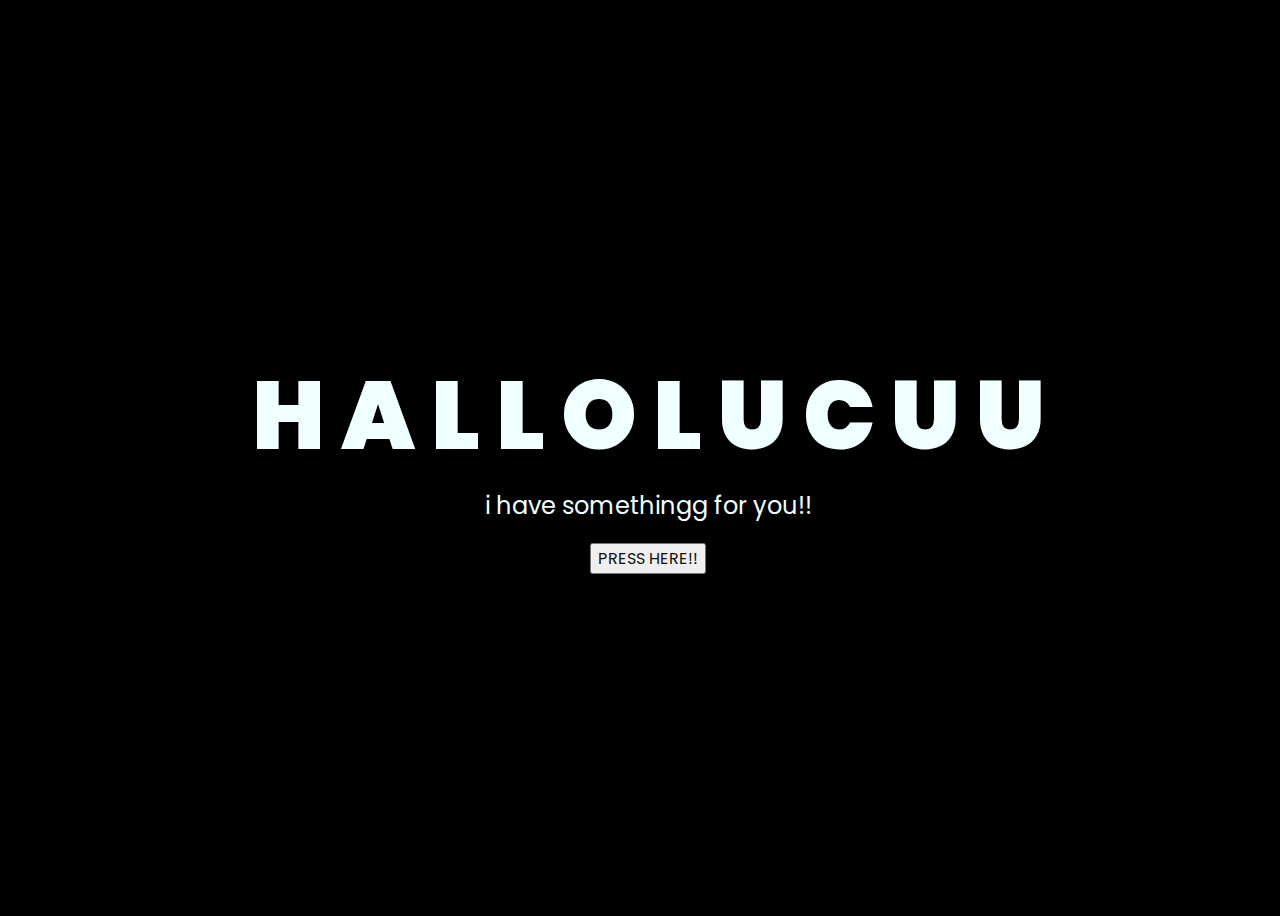
<file: index.html>
<!DOCTYPE html>
<html lang="en">
<head>
    <meta charset="UTF-8">
    <meta http-equiv="X-UA-Compatible" content="IE=edge">
    <meta name="viewport" content="width=device-width, initial-scale=1.0">
    <link rel="stylesheet" href="css/style.css">
    <link rel="icon" href="img/flowers.png" type="image/x-icon">
    <title>Flowers</title>
</head>
<body>
    <div class="greetings">
    <!-- silahkan menambah kata sesuai keinginan dengan <span>text...</span -->
        <span>H</span>
        <span>A</span>
        <span>L</span>
        <span>L</span>
        <span>O</span>
        <span>L</span>
        <span>U</span>
        <span>C</span>
        <span>U</span>
        <span>U</span>
    </div>
    <div class="description">
        <span>i have somethingg for you!!</span>
    </div>
    <div class="button">
        <button>
            <a href="flower.html">PRESS HERE!!</a>
        </button> 
    </div>
</body>
</html>
</file>
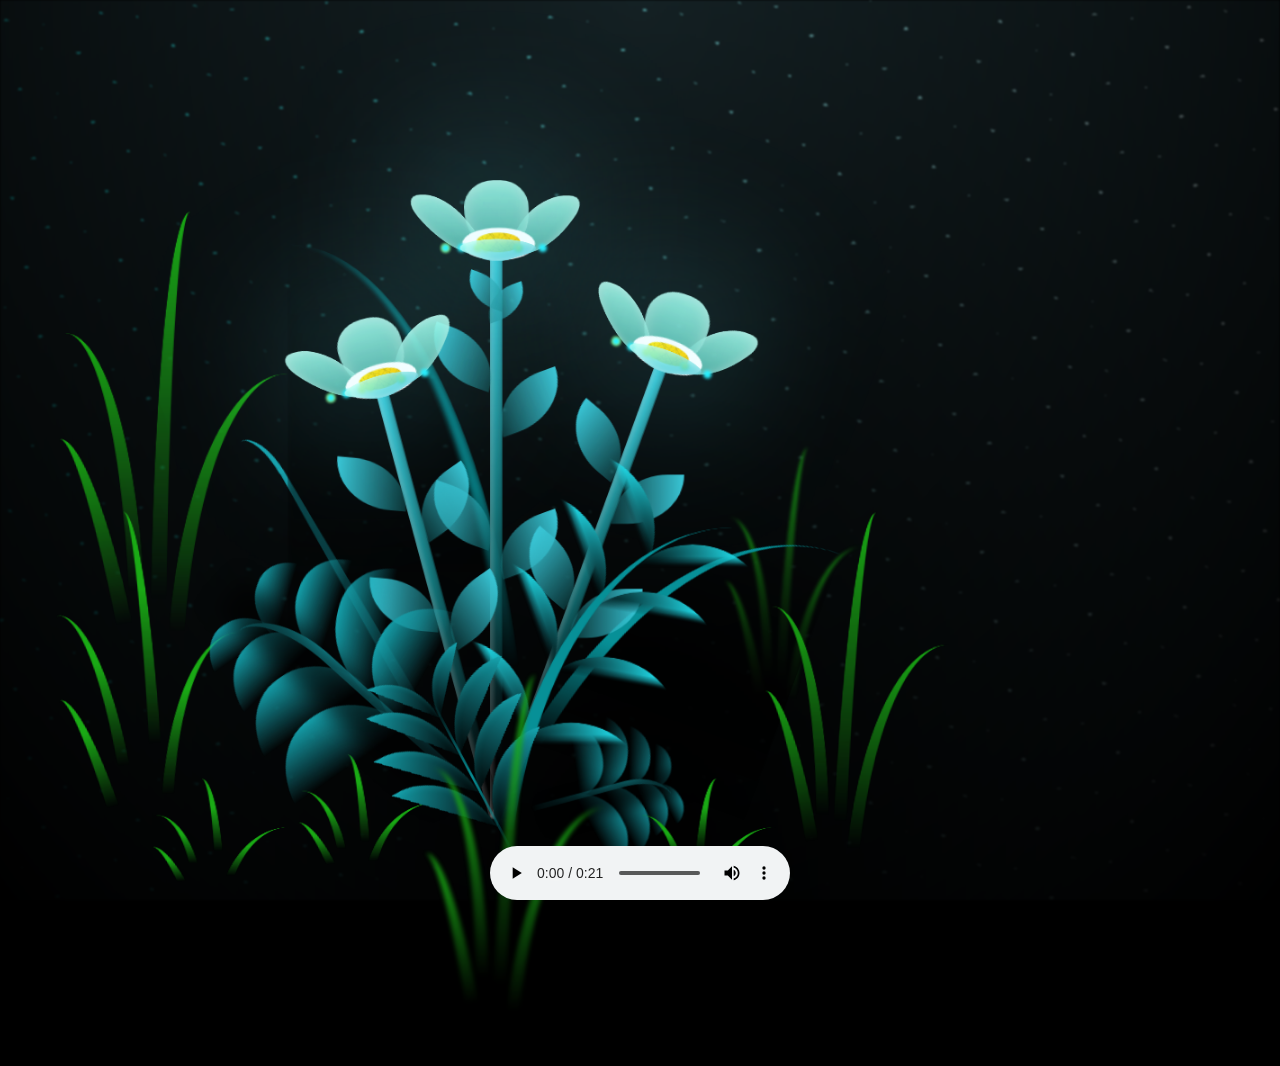
<file: flower.html>
<!DOCTYPE html>
<html lang="en">
<head>
    <meta charset="UTF-8">
    <meta http-equiv="X-UA-Compatible" content="IE=edge">
    <meta name="viewport" content="width=device-width, initial-scale=1.0">
    <link rel="stylesheet" href="css/main.css">
    <link rel="icon" href="img/flowers.png" type="image/x-icon">
    <title>flowers</title>
</head>
<body class="container">
  <!-- Pembuat code: https://codepen.io/mdusmanansari/pen/BamepLe -->
    <div class="night"></div>
    <div class="flowers">
      <div class="flower flower--1">
        <div class="flower__leafs flower__leafs--1">
          <div class="flower__leaf flower__leaf--1"></div>
          <div class="flower__leaf flower__leaf--2"></div>
          <div class="flower__leaf flower__leaf--3"></div>
          <div class="flower__leaf flower__leaf--4"></div>
          <div class="flower__white-circle"></div>
  
          <div class="flower__light flower__light--1"></div>
          <div class="flower__light flower__light--2"></div>
          <div class="flower__light flower__light--3"></div>
          <div class="flower__light flower__light--4"></div>
          <div class="flower__light flower__light--5"></div>
          <div class="flower__light flower__light--6"></div>
          <div class="flower__light flower__light--7"></div>
          <div class="flower__light flower__light--8"></div>
  
        </div>
        <div class="flower__line">
          <div class="flower__line__leaf flower__line__leaf--1"></div>
          <div class="flower__line__leaf flower__line__leaf--2"></div>
          <div class="flower__line__leaf flower__line__leaf--3"></div>
          <div class="flower__line__leaf flower__line__leaf--4"></div>
          <div class="flower__line__leaf flower__line__leaf--5"></div>
          <div class="flower__line__leaf flower__line__leaf--6"></div>
        </div>
      </div>
  
      <div class="flower flower--2">
        <div class="flower__leafs flower__leafs--2">
          <div class="flower__leaf flower__leaf--1"></div>
          <div class="flower__leaf flower__leaf--2"></div>
          <div class="flower__leaf flower__leaf--3"></div>
          <div class="flower__leaf flower__leaf--4"></div>
          <div class="flower__white-circle"></div>
  
          <div class="flower__light flower__light--1"></div>
          <div class="flower__light flower__light--2"></div>
          <div class="flower__light flower__light--3"></div>
          <div class="flower__light flower__light--4"></div>
          <div class="flower__light flower__light--5"></div>
          <div class="flower__light flower__light--6"></div>
          <div class="flower__light flower__light--7"></div>
          <div class="flower__light flower__light--8"></div>
  
        </div>
        <div class="flower__line">
          <div class="flower__line__leaf flower__line__leaf--1"></div>
          <div class="flower__line__leaf flower__line__leaf--2"></div>
          <div class="flower__line__leaf flower__line__leaf--3"></div>
          <div class="flower__line__leaf flower__line__leaf--4"></div>
        </div>
      </div>
  
      <div class="flower flower--3">
        <div class="flower__leafs flower__leafs--3">
          <div class="flower__leaf flower__leaf--1"></div>
          <div class="flower__leaf flower__leaf--2"></div>
          <div class="flower__leaf flower__leaf--3"></div>
          <div class="flower__leaf flower__leaf--4"></div>
          <div class="flower__white-circle"></div>
  
          <div class="flower__light flower__light--1"></div>
          <div class="flower__light flower__light--2"></div>
          <div class="flower__light flower__light--3"></div>
          <div class="flower__light flower__light--4"></div>
          <div class="flower__light flower__light--5"></div>
          <div class="flower__light flower__light--6"></div>
          <div class="flower__light flower__light--7"></div>
          <div class="flower__light flower__light--8"></div>
  
        </div>
        <div class="flower__line">
          <div class="flower__line__leaf flower__line__leaf--1"></div>
          <div class="flower__line__leaf flower__line__leaf--2"></div>
          <div class="flower__line__leaf flower__line__leaf--3"></div>
          <div class="flower__line__leaf flower__line__leaf--4"></div>
        </div>
      </div>
  
      <div class="grow-ans" style="--d:1.2s">
        <div class="flower__g-long">
          <div class="flower__g-long__top"></div>
          <div class="flower__g-long__bottom"></div>
        </div>
      </div>
  
      <div class="growing-grass">
        <div class="flower__grass flower__grass--1">
          <div class="flower__grass--top"></div>
          <div class="flower__grass--bottom"></div>
          <div class="flower__grass__leaf flower__grass__leaf--1"></div>
          <div class="flower__grass__leaf flower__grass__leaf--2"></div>
          <div class="flower__grass__leaf flower__grass__leaf--3"></div>
          <div class="flower__grass__leaf flower__grass__leaf--4"></div>
          <div class="flower__grass__leaf flower__grass__leaf--5"></div>
          <div class="flower__grass__leaf flower__grass__leaf--6"></div>
          <div class="flower__grass__leaf flower__grass__leaf--7"></div>
          <div class="flower__grass__leaf flower__grass__leaf--8"></div>
          <div class="flower__grass__overlay"></div>
        </div>
      </div>
  
      <div class="growing-grass">
        <div class="flower__grass flower__grass--2">
          <div class="flower__grass--top"></div>
          <div class="flower__grass--bottom"></div>
          <div class="flower__grass__leaf flower__grass__leaf--1"></div>
          <div class="flower__grass__leaf flower__grass__leaf--2"></div>
          <div class="flower__grass__leaf flower__grass__leaf--3"></div>
          <div class="flower__grass__leaf flower__grass__leaf--4"></div>
          <div class="flower__grass__leaf flower__grass__leaf--5"></div>
          <div class="flower__grass__leaf flower__grass__leaf--6"></div>
          <div class="flower__grass__leaf flower__grass__leaf--7"></div>
          <div class="flower__grass__leaf flower__grass__leaf--8"></div>
          <div class="flower__grass__overlay"></div>
        </div>
      </div>
  
      <div class="grow-ans" style="--d:2.4s">
        <div class="flower__g-right flower__g-right--1">
          <div class="leaf"></div>
        </div>
      </div>
  
      <div class="grow-ans" style="--d:2.8s">
        <div class="flower__g-right flower__g-right--2">
          <div class="leaf"></div>
        </div>
      </div>
  
      <div class="grow-ans" style="--d:2.8s">
        <div class="flower__g-front">
          <div class="flower__g-front__leaf-wrapper flower__g-front__leaf-wrapper--1">
            <div class="flower__g-front__leaf"></div>
          </div>
          <div class="flower__g-front__leaf-wrapper flower__g-front__leaf-wrapper--2">
            <div class="flower__g-front__leaf"></div>
          </div>
          <div class="flower__g-front__leaf-wrapper flower__g-front__leaf-wrapper--3">
            <div class="flower__g-front__leaf"></div>
          </div>
          <div class="flower__g-front__leaf-wrapper flower__g-front__leaf-wrapper--4">
            <div class="flower__g-front__leaf"></div>
          </div>
          <div class="flower__g-front__leaf-wrapper flower__g-front__leaf-wrapper--5">
            <div class="flower__g-front__leaf"></div>
          </div>
          <div class="flower__g-front__leaf-wrapper flower__g-front__leaf-wrapper--6">
            <div class="flower__g-front__leaf"></div>
          </div>
          <div class="flower__g-front__leaf-wrapper flower__g-front__leaf-wrapper--7">
            <div class="flower__g-front__leaf"></div>
          </div>
          <div class="flower__g-front__leaf-wrapper flower__g-front__leaf-wrapper--8">
            <div class="flower__g-front__leaf"></div>
          </div>
          <div class="flower__g-front__line"></div>
        </div>
      </div>
  
      <div class="grow-ans" style="--d:3.2s">
        <div class="flower__g-fr">
          <div class="leaf"></div>
          <div class="flower__g-fr__leaf flower__g-fr__leaf--1"></div>
          <div class="flower__g-fr__leaf flower__g-fr__leaf--2"></div>
          <div class="flower__g-fr__leaf flower__g-fr__leaf--3"></div>
          <div class="flower__g-fr__leaf flower__g-fr__leaf--4"></div>
          <div class="flower__g-fr__leaf flower__g-fr__leaf--5"></div>
          <div class="flower__g-fr__leaf flower__g-fr__leaf--6"></div>
          <div class="flower__g-fr__leaf flower__g-fr__leaf--7"></div>
          <div class="flower__g-fr__leaf flower__g-fr__leaf--8"></div>
        </div>
      </div>
  
      <div class="long-g long-g--0">
        <div class="grow-ans" style="--d:3s">
          <div class="leaf leaf--0"></div>
        </div>
        <div class="grow-ans" style="--d:2.2s">
          <div class="leaf leaf--1"></div>
        </div>
        <div class="grow-ans" style="--d:3.4s">
          <div class="leaf leaf--2"></div>
        </div>
        <div class="grow-ans" style="--d:3.6s">
          <div class="leaf leaf--3"></div>
        </div>
      </div>
  
      <div class="long-g long-g--1">
        <div class="grow-ans" style="--d:3.6s">
          <div class="leaf leaf--0"></div>
        </div>
        <div class="grow-ans" style="--d:3.8s">
          <div class="leaf leaf--1"></div>
        </div>
        <div class="grow-ans" style="--d:4s">
          <div class="leaf leaf--2"></div>
        </div>
        <div class="grow-ans" style="--d:4.2s">
          <div class="leaf leaf--3"></div>
        </div>
      </div>
  
      <div class="long-g long-g--2">
        <div class="grow-ans" style="--d:4s">
          <div class="leaf leaf--0"></div>
        </div>
        <div class="grow-ans" style="--d:4.2s">
          <div class="leaf leaf--1"></div>
        </div>
        <div class="grow-ans" style="--d:4.4s">
          <div class="leaf leaf--2"></div>
        </div>
        <div class="grow-ans" style="--d:4.6s">
          <div class="leaf leaf--3"></div>
        </div>
      </div>
  
      <div class="long-g long-g--3">
        <div class="grow-ans" style="--d:4s">
          <div class="leaf leaf--0"></div>
        </div>
        <div class="grow-ans" style="--d:4.2s">
          <div class="leaf leaf--1"></div>
        </div>
        <div class="grow-ans" style="--d:3s">
          <div class="leaf leaf--2"></div>
        </div>
        <div class="grow-ans" style="--d:3.6s">
          <div class="leaf leaf--3"></div>
        </div>
      </div>
  
      <div class="long-g long-g--4">
        <div class="grow-ans" style="--d:4s">
          <div class="leaf leaf--0"></div>
        </div>
        <div class="grow-ans" style="--d:4.2s">
          <div class="leaf leaf--1"></div>
        </div>
        <div class="grow-ans" style="--d:3s">
          <div class="leaf leaf--2"></div>
        </div>
        <div class="grow-ans" style="--d:3.6s">
          <div class="leaf leaf--3"></div>
        </div>
      </div>
  
      <div class="long-g long-g--5">
        <div class="grow-ans" style="--d:4s">
          <div class="leaf leaf--0"></div>
        </div>
        <div class="grow-ans" style="--d:4.2s">
          <div class="leaf leaf--1"></div>
        </div>
        <div class="grow-ans" style="--d:3s">
          <div class="leaf leaf--2"></div>
        </div>
        <div class="grow-ans" style="--d:3.6s">
          <div class="leaf leaf--3"></div>
        </div>
      </div>
  
      <div class="long-g long-g--6">
        <div class="grow-ans" style="--d:4.2s">
          <div class="leaf leaf--0"></div>
        </div>
        <div class="grow-ans" style="--d:4.4s">
          <div class="leaf leaf--1"></div>
        </div>
        <div class="grow-ans" style="--d:4.6s">
          <div class="leaf leaf--2"></div>
        </div>
        <div class="grow-ans" style="--d:4.8s">
          <div class="leaf leaf--3"></div>
        </div>
      </div>
  
      <div class="long-g long-g--7">
        <div class="grow-ans" style="--d:3s">
          <div class="leaf leaf--0"></div>
        </div>
        <div class="grow-ans" style="--d:3.2s">
          <div class="leaf leaf--1"></div>
        </div>
        <div class="grow-ans" style="--d:3.5s">
          <div class="leaf leaf--2"></div>
        </div>
        <div class="grow-ans" style="--d:3.6s">
          <div class="leaf leaf--3"></div>
        </div>
      </div>
    </div>
    <script src="main.js"></script>
       <audio controls loop>
          <source src="audio/bunga.mp3" type="audio/mpeg">
        </audio>
  </body>
</html>
</file>
<file: css/style.css>
@import url('https://fonts.googleapis.com/css2?family=Poppins:ital,wght@0,500;1,900&display=swap');
*{
    font-family: 'Poppins',cursive;
}
body{
    color: azure;
    width: 100%;
    height: 100vh;
    display: flex;
    flex-direction: column;
    align-items: center;
    justify-content: center;
    background-color: black;
}
.greetings{
    font-size: 6rem;
    font-weight: 900;
}
.greetings > span{
    animation: glow 2.5s ease-in-out infinite;
}
@keyframes glow{
    0%, 100%{
        color: #fff;
        text-shadow: 0 0 12px #39c6d6, 0 0 50px #39c6d6, 0 0 100px #39c6d6;
    }
    10%, 90%{
        color: #111;
        text-shadow: none;
    }
}
.greetings > span:nth-child(2){
    animation-delay: .2s ;
}
.greetings > span:nth-child(3){
    animation-delay: .4s ;
}
.greetings > span:nth-child(4){
    animation-delay: .6s;
}
.greetings > span:nth-child(5){
    animation-delay: .8s;
}
.greetings > span:nth-child(6){
    animation-delay: 1s ;
}
.greetings > span:nth-child(7){
    animation-delay: 1.2s ;
}
.greetings > span:nth-child(8){
    animation-delay: 1.4s;
}
.greetings > span:nth-child(9){
    animation-delay: 1.6s;

}.greetings > span:nth-child(10){
    animation-delay: 1.8s ;
}

.description{
    font-size: 1.5rem;
    margin-bottom: 20px;
}

.button a{
    text-decoration: none;
    font-size: 1rem;
    color: #111;
}

@media screen and (max-width:574px){
    .greetings{
        display: block;
        font-size: 3rem;
        font-weight: 500;
        text-align: center;
    }
    .description{
        font-size: 1rem;
    }
    
    .button a{
        font-size: .5rem;
    }
}
</file>
<file: css/main.css>
*,
*::after,
*::before {
  padding: 0;
  margin: 0;
  box-sizing: border-box;
}

:root {
  --dark-color: #000;
}

body {
  display: flex;
  align-items: flex-end;
  justify-content: center;
  min-height: 100vh;
  background-color: var(--dark-color);
  overflow: hidden;
  perspective: 1000px;
}

.night {
  position: fixed;
  left: 50%;
  top: 0;
  transform: translateX(-50%);
  width: 100%;
  height: 100%;
  filter: blur(0.1vmin);
  background-image: radial-gradient(ellipse at top, transparent 0%, var(--dark-color)), radial-gradient(ellipse at bottom, var(--dark-color), rgba(145, 233, 255, 0.2)), repeating-linear-gradient(220deg, rgb(0, 0, 0) 0px, rgb(0, 0, 0) 19px, transparent 19px, transparent 22px), repeating-linear-gradient(189deg, rgb(0, 0, 0) 0px, rgb(0, 0, 0) 19px, transparent 19px, transparent 22px), repeating-linear-gradient(148deg, rgb(0, 0, 0) 0px, rgb(0, 0, 0) 19px, transparent 19px, transparent 22px), linear-gradient(90deg, rgb(0, 255, 250), rgb(240, 240, 240));
}

.flowers {
  position: relative;
  transform: scale(0.9);
}

.flower {
  position: absolute;
  bottom: 10vmin;
  transform-origin: bottom center;
  z-index: 10;
  --fl-speed: 0.8s;
}
.flower--1 {
  -webkit-animation: moving-flower-1 4s linear infinite;
          animation: moving-flower-1 4s linear infinite;
}
.flower--1 .flower__line {
  height: 70vmin;
  -webkit-animation-delay: 0.3s;
          animation-delay: 0.3s;
}
.flower--1 .flower__line__leaf--1 {
  -webkit-animation: blooming-leaf-right var(--fl-speed) 1.6s backwards;
          animation: blooming-leaf-right var(--fl-speed) 1.6s backwards;
}
.flower--1 .flower__line__leaf--2 {
  -webkit-animation: blooming-leaf-right var(--fl-speed) 1.4s backwards;
          animation: blooming-leaf-right var(--fl-speed) 1.4s backwards;
}
.flower--1 .flower__line__leaf--3 {
  -webkit-animation: blooming-leaf-left var(--fl-speed) 1.2s backwards;
          animation: blooming-leaf-left var(--fl-speed) 1.2s backwards;
}
.flower--1 .flower__line__leaf--4 {
  -webkit-animation: blooming-leaf-left var(--fl-speed) 1s backwards;
          animation: blooming-leaf-left var(--fl-speed) 1s backwards;
}
.flower--1 .flower__line__leaf--5 {
  -webkit-animation: blooming-leaf-right var(--fl-speed) 1.8s backwards;
          animation: blooming-leaf-right var(--fl-speed) 1.8s backwards;
}
.flower--1 .flower__line__leaf--6 {
  -webkit-animation: blooming-leaf-left var(--fl-speed) 2s backwards;
          animation: blooming-leaf-left var(--fl-speed) 2s backwards;
}
.flower--2 {
  left: 50%;
  transform: rotate(20deg);
  -webkit-animation: moving-flower-2 4s linear infinite;
          animation: moving-flower-2 4s linear infinite;
}
.flower--2 .flower__line {
  height: 60vmin;
  -webkit-animation-delay: 0.6s;
          animation-delay: 0.6s;
}
.flower--2 .flower__line__leaf--1 {
  -webkit-animation: blooming-leaf-right var(--fl-speed) 1.9s backwards;
          animation: blooming-leaf-right var(--fl-speed) 1.9s backwards;
}
.flower--2 .flower__line__leaf--2 {
  -webkit-animation: blooming-leaf-right var(--fl-speed) 1.7s backwards;
          animation: blooming-leaf-right var(--fl-speed) 1.7s backwards;
}
.flower--2 .flower__line__leaf--3 {
  -webkit-animation: blooming-leaf-left var(--fl-speed) 1.5s backwards;
          animation: blooming-leaf-left var(--fl-speed) 1.5s backwards;
}
.flower--2 .flower__line__leaf--4 {
  -webkit-animation: blooming-leaf-left var(--fl-speed) 1.3s backwards;
          animation: blooming-leaf-left var(--fl-speed) 1.3s backwards;
}
.flower--3 {
  left: 50%;
  transform: rotate(-15deg);
  -webkit-animation: moving-flower-3 4s linear infinite;
          animation: moving-flower-3 4s linear infinite;
}
.flower--3 .flower__line {
  -webkit-animation-delay: 0.9s;
          animation-delay: 0.9s;
}
.flower--3 .flower__line__leaf--1 {
  -webkit-animation: blooming-leaf-right var(--fl-speed) 2.5s backwards;
          animation: blooming-leaf-right var(--fl-speed) 2.5s backwards;
}
.flower--3 .flower__line__leaf--2 {
  -webkit-animation: blooming-leaf-right var(--fl-speed) 2.3s backwards;
          animation: blooming-leaf-right var(--fl-speed) 2.3s backwards;
}
.flower--3 .flower__line__leaf--3 {
  -webkit-animation: blooming-leaf-left var(--fl-speed) 2.1s backwards;
          animation: blooming-leaf-left var(--fl-speed) 2.1s backwards;
}
.flower--3 .flower__line__leaf--4 {
  -webkit-animation: blooming-leaf-left var(--fl-speed) 1.9s backwards;
          animation: blooming-leaf-left var(--fl-speed) 1.9s backwards;
}
.flower__leafs {
  position: relative;
  -webkit-animation: blooming-flower 2s backwards;
          animation: blooming-flower 2s backwards;
}
.flower__leafs--1 {
  -webkit-animation-delay: 1.1s;
          animation-delay: 1.1s;
}
.flower__leafs--2 {
  -webkit-animation-delay: 1.4s;
          animation-delay: 1.4s;
}
.flower__leafs--3 {
  -webkit-animation-delay: 1.7s;
          animation-delay: 1.7s;
}
.flower__leafs::after {
  content: "";
  position: absolute;
  left: 0;
  top: 0;
  transform: translate(-50%, -100%);
  width: 8vmin;
  height: 8vmin;
  background-color: #6bf0ff;
  filter: blur(10vmin);
}
.flower__leaf {
  position: absolute;
  bottom: 0;
  left: 50%;
  width: 8vmin;
  height: 11vmin;
  border-radius: 51% 49% 47% 53%/44% 45% 55% 69%;
  background-color: #a7ffee;
  background-image: linear-gradient(to top, #54b8aa, #a7ffee);
  transform-origin: bottom center;
  opacity: 0.9;
  box-shadow: inset 0 0 2vmin rgba(255, 255, 255, 0.5);
}
.flower__leaf--1 {
  transform: translate(-10%, 1%) rotateY(40deg) rotateX(-50deg);
}
.flower__leaf--2 {
  transform: translate(-50%, -4%) rotateX(40deg);
}
.flower__leaf--3 {
  transform: translate(-90%, 0%) rotateY(45deg) rotateX(50deg);
}
.flower__leaf--4 {
  width: 8vmin;
  height: 8vmin;
  transform-origin: bottom left;
  border-radius: 4vmin 10vmin 4vmin 4vmin;
  transform: translate(0%, 18%) rotateX(70deg) rotate(-43deg);
  background-image: linear-gradient(to top, #39c6d6, #a7ffee);
  z-index: 1;
  opacity: 0.8;
}
.flower__white-circle {
  position: absolute;
  left: -3.5vmin;
  top: -3vmin;
  width: 9vmin;
  height: 4vmin;
  border-radius: 50%;
  background-color: #fff;
}
.flower__white-circle::after {
  content: "";
  position: absolute;
  left: 50%;
  top: 45%;
  transform: translate(-50%, -50%);
  width: 60%;
  height: 60%;
  border-radius: inherit;
  background-image: repeating-linear-gradient(135deg, rgba(0, 0, 0, 0.03) 0px, rgba(0, 0, 0, 0.03) 1px, transparent 1px, transparent 12px), repeating-linear-gradient(45deg, rgba(0, 0, 0, 0.03) 0px, rgba(0, 0, 0, 0.03) 1px, transparent 1px, transparent 12px), repeating-linear-gradient(67.5deg, rgba(0, 0, 0, 0.03) 0px, rgba(0, 0, 0, 0.03) 1px, transparent 1px, transparent 12px), repeating-linear-gradient(135deg, rgba(0, 0, 0, 0.03) 0px, rgba(0, 0, 0, 0.03) 1px, transparent 1px, transparent 12px), repeating-linear-gradient(45deg, rgba(0, 0, 0, 0.03) 0px, rgba(0, 0, 0, 0.03) 1px, transparent 1px, transparent 12px), repeating-linear-gradient(112.5deg, rgba(0, 0, 0, 0.03) 0px, rgba(0, 0, 0, 0.03) 1px, transparent 1px, transparent 12px), repeating-linear-gradient(112.5deg, rgba(0, 0, 0, 0.03) 0px, rgba(0, 0, 0, 0.03) 1px, transparent 1px, transparent 12px), repeating-linear-gradient(45deg, rgba(0, 0, 0, 0.03) 0px, rgba(0, 0, 0, 0.03) 1px, transparent 1px, transparent 12px), repeating-linear-gradient(22.5deg, rgba(0, 0, 0, 0.03) 0px, rgba(0, 0, 0, 0.03) 1px, transparent 1px, transparent 12px), repeating-linear-gradient(45deg, rgba(0, 0, 0, 0.03) 0px, rgba(0, 0, 0, 0.03) 1px, transparent 1px, transparent 12px), repeating-linear-gradient(22.5deg, rgba(0, 0, 0, 0.03) 0px, rgba(0, 0, 0, 0.03) 1px, transparent 1px, transparent 12px), repeating-linear-gradient(135deg, rgba(0, 0, 0, 0.03) 0px, rgba(0, 0, 0, 0.03) 1px, transparent 1px, transparent 12px), repeating-linear-gradient(157.5deg, rgba(0, 0, 0, 0.03) 0px, rgba(0, 0, 0, 0.03) 1px, transparent 1px, transparent 12px), repeating-linear-gradient(67.5deg, rgba(0, 0, 0, 0.03) 0px, rgba(0, 0, 0, 0.03) 1px, transparent 1px, transparent 12px), repeating-linear-gradient(67.5deg, rgba(0, 0, 0, 0.03) 0px, rgba(0, 0, 0, 0.03) 1px, transparent 1px, transparent 12px), linear-gradient(90deg, rgb(255, 235, 18), rgb(255, 206, 0));
}
.flower__line {
  height: 55vmin;
  width: 1.5vmin;
  background-image: linear-gradient(to left, rgba(0, 0, 0, 0.2), transparent, rgba(255, 255, 255, 0.2)), linear-gradient(to top, transparent 10%, #14757a, #39c6d6);
  box-shadow: inset 0 0 2px rgba(0, 0, 0, 0.5);
  -webkit-animation: grow-flower-tree 4s backwards;
          animation: grow-flower-tree 4s backwards;
}
.flower__line__leaf {
  --w: 7vmin;
  --h: calc(var(--w) + 2vmin);
  position: absolute;
  top: 20%;
  left: 90%;
  width: var(--w);
  height: var(--h);
  border-top-right-radius: var(--h);
  border-bottom-left-radius: var(--h);
  background-image: linear-gradient(to top, rgba(20, 117, 122, 0.4), #39c6d6);
}
.flower__line__leaf--1 {
  transform: rotate(70deg) rotateY(30deg);
}
.flower__line__leaf--2 {
  top: 45%;
  transform: rotate(70deg) rotateY(30deg);
}
.flower__line__leaf--3, .flower__line__leaf--4, .flower__line__leaf--6 {
  border-top-right-radius: 0;
  border-bottom-left-radius: 0;
  border-top-left-radius: var(--h);
  border-bottom-right-radius: var(--h);
  left: -460%;
  top: 12%;
  transform: rotate(-70deg) rotateY(30deg);
}
.flower__line__leaf--4 {
  top: 40%;
}
.flower__line__leaf--5 {
  top: 0;
  transform-origin: left;
  transform: rotate(70deg) rotateY(30deg) scale(0.6);
}
.flower__line__leaf--6 {
  top: -2%;
  left: -450%;
  transform-origin: right;
  transform: rotate(-70deg) rotateY(30deg) scale(0.6);
}
.flower__light {
  position: absolute;
  bottom: 0vmin;
  width: 1vmin;
  height: 1vmin;
  background-color: rgb(255, 251, 0);
  border-radius: 50%;
  filter: blur(0.2vmin);
  -webkit-animation: light-ans 4s linear infinite backwards;
          animation: light-ans 4s linear infinite backwards;
}
.flower__light:nth-child(odd) {
  background-color: #23f0ff;
}
.flower__light--1 {
  left: -2vmin;
  -webkit-animation-delay: 1s;
          animation-delay: 1s;
}
.flower__light--2 {
  left: 3vmin;
  -webkit-animation-delay: 0.5s;
          animation-delay: 0.5s;
}
.flower__light--3 {
  left: -6vmin;
  -webkit-animation-delay: 0.3s;
          animation-delay: 0.3s;
}
.flower__light--4 {
  left: 6vmin;
  -webkit-animation-delay: 0.9s;
          animation-delay: 0.9s;
}
.flower__light--5 {
  left: -1vmin;
  -webkit-animation-delay: 1.5s;
          animation-delay: 1.5s;
}
.flower__light--6 {
  left: -4vmin;
  -webkit-animation-delay: 3s;
          animation-delay: 3s;
}
.flower__light--7 {
  left: 3vmin;
  -webkit-animation-delay: 2s;
          animation-delay: 2s;
}
.flower__light--8 {
  left: -6vmin;
  -webkit-animation-delay: 3.5s;
          animation-delay: 3.5s;
}
.flower__grass {
  --c: #159faa;
  --line-w: 1.5vmin;
  position: absolute;
  bottom: 12vmin;
  left: -7vmin;
  display: flex;
  flex-direction: column;
  align-items: flex-end;
  z-index: 20;
  transform-origin: bottom center;
  transform: rotate(-48deg) rotateY(40deg);
}
.flower__grass--1 {
  -webkit-animation: moving-grass 2s linear infinite;
          animation: moving-grass 2s linear infinite;
}
.flower__grass--2 {
  left: 2vmin;
  bottom: 10vmin;
  transform: scale(0.5) rotate(75deg) rotateX(10deg) rotateY(-200deg);
  opacity: 0.8;
  z-index: 0;
  -webkit-animation: moving-grass--2 1.5s linear infinite;
          animation: moving-grass--2 1.5s linear infinite;
}
.flower__grass--top {
  width: 7vmin;
  height: 10vmin;
  border-top-right-radius: 100%;
  border-right: var(--line-w) solid var(--c);
  transform-origin: bottom center;
  transform: rotate(-2deg);
}
.flower__grass--bottom {
  margin-top: -2px;
  width: var(--line-w);
  height: 25vmin;
  background-image: linear-gradient(to top, transparent, var(--c));
}
.flower__grass__leaf {
  --size: 10vmin;
  position: absolute;
  width: calc(var(--size) * 2.1);
  height: var(--size);
  border-top-left-radius: var(--size);
  border-top-right-radius: var(--size);
  background-image: linear-gradient(to top, transparent, transparent 30%, var(--c));
  z-index: 100;
}
.flower__grass__leaf--1 {
  top: -6%;
  left: 30%;
  --size: 6vmin;
  transform: rotate(-20deg);
  -webkit-animation: growing-grass-ans--1 2s 2.6s backwards;
          animation: growing-grass-ans--1 2s 2.6s backwards;
}
@-webkit-keyframes growing-grass-ans--1 {
  0% {
    transform-origin: bottom left;
    transform: rotate(-20deg) scale(0);
  }
}
@keyframes growing-grass-ans--1 {
  0% {
    transform-origin: bottom left;
    transform: rotate(-20deg) scale(0);
  }
}
.flower__grass__leaf--2 {
  top: -5%;
  left: -110%;
  --size: 6vmin;
  transform: rotate(10deg);
  -webkit-animation: growing-grass-ans--2 2s 2.4s linear backwards;
          animation: growing-grass-ans--2 2s 2.4s linear backwards;
}
@-webkit-keyframes growing-grass-ans--2 {
  0% {
    transform-origin: bottom right;
    transform: rotate(10deg) scale(0);
  }
}
@keyframes growing-grass-ans--2 {
  0% {
    transform-origin: bottom right;
    transform: rotate(10deg) scale(0);
  }
}
.flower__grass__leaf--3 {
  top: 5%;
  left: 60%;
  --size: 8vmin;
  transform: rotate(-18deg) rotateX(-20deg);
  -webkit-animation: growing-grass-ans--3 2s 2.2s linear backwards;
          animation: growing-grass-ans--3 2s 2.2s linear backwards;
}
@-webkit-keyframes growing-grass-ans--3 {
  0% {
    transform-origin: bottom left;
    transform: rotate(-18deg) rotateX(-20deg) scale(0);
  }
}
@keyframes growing-grass-ans--3 {
  0% {
    transform-origin: bottom left;
    transform: rotate(-18deg) rotateX(-20deg) scale(0);
  }
}
.flower__grass__leaf--4 {
  top: 6%;
  left: -135%;
  --size: 8vmin;
  transform: rotate(2deg);
  -webkit-animation: growing-grass-ans--4 2s 2s linear backwards;
          animation: growing-grass-ans--4 2s 2s linear backwards;
}
@-webkit-keyframes growing-grass-ans--4 {
  0% {
    transform-origin: bottom right;
    transform: rotate(2deg) scale(0);
  }
}
@keyframes growing-grass-ans--4 {
  0% {
    transform-origin: bottom right;
    transform: rotate(2deg) scale(0);
  }
}
.flower__grass__leaf--5 {
  top: 20%;
  left: 60%;
  --size: 10vmin;
  transform: rotate(-24deg) rotateX(-20deg);
  -webkit-animation: growing-grass-ans--5 2s 1.8s linear backwards;
          animation: growing-grass-ans--5 2s 1.8s linear backwards;
}
@-webkit-keyframes growing-grass-ans--5 {
  0% {
    transform-origin: bottom left;
    transform: rotate(-24deg) rotateX(-20deg) scale(0);
  }
}
@keyframes growing-grass-ans--5 {
  0% {
    transform-origin: bottom left;
    transform: rotate(-24deg) rotateX(-20deg) scale(0);
  }
}
.flower__grass__leaf--6 {
  top: 22%;
  left: -180%;
  --size: 10vmin;
  transform: rotate(10deg);
  -webkit-animation: growing-grass-ans--6 2s 1.6s linear backwards;
          animation: growing-grass-ans--6 2s 1.6s linear backwards;
}
@-webkit-keyframes growing-grass-ans--6 {
  0% {
    transform-origin: bottom right;
    transform: rotate(10deg) scale(0);
  }
}
@keyframes growing-grass-ans--6 {
  0% {
    transform-origin: bottom right;
    transform: rotate(10deg) scale(0);
  }
}
.flower__grass__leaf--7 {
  top: 39%;
  left: 70%;
  --size: 10vmin;
  transform: rotate(-10deg);
  -webkit-animation: growing-grass-ans--7 2s 1.4s linear backwards;
          animation: growing-grass-ans--7 2s 1.4s linear backwards;
}
@-webkit-keyframes growing-grass-ans--7 {
  0% {
    transform-origin: bottom left;
    transform: rotate(-10deg) scale(0);
  }
}
@keyframes growing-grass-ans--7 {
  0% {
    transform-origin: bottom left;
    transform: rotate(-10deg) scale(0);
  }
}
.flower__grass__leaf--8 {
  top: 40%;
  left: -215%;
  --size: 11vmin;
  transform: rotate(10deg);
  -webkit-animation: growing-grass-ans--8 2s 1.2s linear backwards;
          animation: growing-grass-ans--8 2s 1.2s linear backwards;
}
@-webkit-keyframes growing-grass-ans--8 {
  0% {
    transform-origin: bottom right;
    transform: rotate(10deg) scale(0);
  }
}
@keyframes growing-grass-ans--8 {
  0% {
    transform-origin: bottom right;
    transform: rotate(10deg) scale(0);
  }
}
.flower__grass__overlay {
  position: absolute;
  top: -10%;
  right: 0%;
  width: 100%;
  height: 100%;
  background-color: rgba(0, 0, 0, 0.6);
  filter: blur(1.5vmin);
  z-index: 100;
}
.flower__g-long {
  --w: 2vmin;
  --h: 6vmin;
  --c: #159faa;
  position: absolute;
  bottom: 10vmin;
  left: -3vmin;
  transform-origin: bottom center;
  transform: rotate(-30deg) rotateY(-20deg);
  display: flex;
  flex-direction: column;
  align-items: flex-end;
  -webkit-animation: flower-g-long-ans 3s linear infinite;
          animation: flower-g-long-ans 3s linear infinite;
}
@-webkit-keyframes flower-g-long-ans {
  0%, 100% {
    transform: rotate(-30deg) rotateY(-20deg);
  }
  50% {
    transform: rotate(-32deg) rotateY(-20deg);
  }
}
@keyframes flower-g-long-ans {
  0%, 100% {
    transform: rotate(-30deg) rotateY(-20deg);
  }
  50% {
    transform: rotate(-32deg) rotateY(-20deg);
  }
}
.flower__g-long__top {
  top: calc(var(--h) * -1);
  width: calc(var(--w) + 1vmin);
  height: var(--h);
  border-top-right-radius: 100%;
  border-right: 0.7vmin solid var(--c);
  transform: translate(-0.7vmin, 1vmin);
}
.flower__g-long__bottom {
  width: var(--w);
  height: 50vmin;
  transform-origin: bottom center;
  background-image: linear-gradient(to top, transparent 30%, var(--c));
  box-shadow: inset 0 0 2px rgba(0, 0, 0, 0.5);
  -webkit-clip-path: polygon(35% 0, 65% 1%, 100% 100%, 0% 100%);
          clip-path: polygon(35% 0, 65% 1%, 100% 100%, 0% 100%);
}
.flower__g-right {
  position: absolute;
  bottom: 6vmin;
  left: -2vmin;
  transform-origin: bottom left;
  transform: rotate(20deg);
}
.flower__g-right .leaf {
  width: 30vmin;
  height: 50vmin;
  border-top-left-radius: 100%;
  border-left: 2vmin solid #079097;
  background-image: linear-gradient(to bottom, transparent, var(--dark-color) 60%);
  -webkit-mask-image: linear-gradient(to top, transparent 30%, #079097 60%);
}
.flower__g-right--1 {
  -webkit-animation: flower-g-right-ans 2.5s linear infinite;
          animation: flower-g-right-ans 2.5s linear infinite;
}
.flower__g-right--2 {
  left: 5vmin;
  transform: rotateY(-180deg);
  -webkit-animation: flower-g-right-ans--2 3s linear infinite;
          animation: flower-g-right-ans--2 3s linear infinite;
}
.flower__g-right--2 .leaf {
  height: 75vmin;
  filter: blur(0.3vmin);
  opacity: 0.8;
}
@-webkit-keyframes flower-g-right-ans {
  0%, 100% {
    transform: rotate(20deg);
  }
  50% {
    transform: rotate(24deg) rotateX(-20deg);
  }
}
@keyframes flower-g-right-ans {
  0%, 100% {
    transform: rotate(20deg);
  }
  50% {
    transform: rotate(24deg) rotateX(-20deg);
  }
}
@-webkit-keyframes flower-g-right-ans--2 {
  0%, 100% {
    transform: rotateY(-180deg) rotate(0deg) rotateX(-20deg);
  }
  50% {
    transform: rotateY(-180deg) rotate(6deg) rotateX(-20deg);
  }
}
@keyframes flower-g-right-ans--2 {
  0%, 100% {
    transform: rotateY(-180deg) rotate(0deg) rotateX(-20deg);
  }
  50% {
    transform: rotateY(-180deg) rotate(6deg) rotateX(-20deg);
  }
}
.flower__g-front {
  position: absolute;
  bottom: 6vmin;
  left: 2.5vmin;
  z-index: 100;
  transform-origin: bottom center;
  transform: rotate(-28deg) rotateY(30deg) scale(1.04);
  -webkit-animation: flower__g-front-ans 2s linear infinite;
          animation: flower__g-front-ans 2s linear infinite;
}
@-webkit-keyframes flower__g-front-ans {
  0%, 100% {
    transform: rotate(-28deg) rotateY(30deg) scale(1.04);
  }
  50% {
    transform: rotate(-35deg) rotateY(40deg) scale(1.04);
  }
}
@keyframes flower__g-front-ans {
  0%, 100% {
    transform: rotate(-28deg) rotateY(30deg) scale(1.04);
  }
  50% {
    transform: rotate(-35deg) rotateY(40deg) scale(1.04);
  }
}
.flower__g-front__line {
  width: 0.3vmin;
  height: 20vmin;
  background-image: linear-gradient(to top, transparent, #079097, transparent 100%);
  position: relative;
}
.flower__g-front__leaf-wrapper {
  position: absolute;
  top: 0;
  left: 0;
  transform-origin: bottom left;
  transform: rotate(10deg);
}
.flower__g-front__leaf-wrapper:nth-child(even) {
  left: 0vmin;
  transform: rotateY(-180deg) rotate(5deg);
  -webkit-animation: flower__g-front__leaf-left-ans 1s ease-in backwards;
          animation: flower__g-front__leaf-left-ans 1s ease-in backwards;
}
.flower__g-front__leaf-wrapper:nth-child(odd) {
  -webkit-animation: flower__g-front__leaf-ans 1s ease-in backwards;
          animation: flower__g-front__leaf-ans 1s ease-in backwards;
}
.flower__g-front__leaf-wrapper--1 {
  top: -8vmin;
  transform: scale(0.7);
  -webkit-animation: flower__g-front__leaf-ans 1s 5.5s ease-in backwards !important;
          animation: flower__g-front__leaf-ans 1s 5.5s ease-in backwards !important;
}
.flower__g-front__leaf-wrapper--2 {
  top: -8vmin;
  transform: rotateY(-180deg) scale(0.7) !important;
  -webkit-animation: flower__g-front__leaf-left-ans-2 1s 4.6s ease-in backwards !important;
          animation: flower__g-front__leaf-left-ans-2 1s 4.6s ease-in backwards !important;
}
.flower__g-front__leaf-wrapper--3 {
  top: -3vmin;
  -webkit-animation: flower__g-front__leaf-ans 1s 4.6s ease-in backwards;
          animation: flower__g-front__leaf-ans 1s 4.6s ease-in backwards;
}
.flower__g-front__leaf-wrapper--4 {
  top: -3vmin;
  transform: rotateY(-180deg) scale(0.9) !important;
  -webkit-animation: flower__g-front__leaf-left-ans-2 1s 4.6s ease-in backwards !important;
          animation: flower__g-front__leaf-left-ans-2 1s 4.6s ease-in backwards !important;
}
@-webkit-keyframes flower__g-front__leaf-left-ans-2 {
  0% {
    transform: rotateY(-180deg) scale(0);
  }
}
@keyframes flower__g-front__leaf-left-ans-2 {
  0% {
    transform: rotateY(-180deg) scale(0);
  }
}
.flower__g-front__leaf-wrapper--5, .flower__g-front__leaf-wrapper--6 {
  top: 2vmin;
}
.flower__g-front__leaf-wrapper--7, .flower__g-front__leaf-wrapper--8 {
  top: 6.5vmin;
}
.flower__g-front__leaf-wrapper--2 {
  -webkit-animation-delay: 5.2s !important;
          animation-delay: 5.2s !important;
}
.flower__g-front__leaf-wrapper--3 {
  -webkit-animation-delay: 4.9s !important;
          animation-delay: 4.9s !important;
}
.flower__g-front__leaf-wrapper--5 {
  -webkit-animation-delay: 4.3s !important;
          animation-delay: 4.3s !important;
}
.flower__g-front__leaf-wrapper--6 {
  -webkit-animation-delay: 4.1s !important;
          animation-delay: 4.1s !important;
}
.flower__g-front__leaf-wrapper--7 {
  -webkit-animation-delay: 3.8s !important;
          animation-delay: 3.8s !important;
}
.flower__g-front__leaf-wrapper--8 {
  -webkit-animation-delay: 3.5s !important;
          animation-delay: 3.5s !important;
}
@-webkit-keyframes flower__g-front__leaf-ans {
  0% {
    transform: rotate(10deg) scale(0);
  }
}
@keyframes flower__g-front__leaf-ans {
  0% {
    transform: rotate(10deg) scale(0);
  }
}
@-webkit-keyframes flower__g-front__leaf-left-ans {
  0% {
    transform: rotateY(-180deg) rotate(5deg) scale(0);
  }
}
@keyframes flower__g-front__leaf-left-ans {
  0% {
    transform: rotateY(-180deg) rotate(5deg) scale(0);
  }
}
.flower__g-front__leaf {
  width: 10vmin;
  height: 10vmin;
  border-radius: 100% 0% 0% 100%/100% 100% 0% 0%;
  box-shadow: inset 0 2px 1vmin hsla(184deg, 97%, 58%, 0.2);
  background-image: linear-gradient(to bottom left, transparent, var(--dark-color)), linear-gradient(to bottom right, #159faa 50%, transparent 50%, transparent);
  -webkit-mask-image: linear-gradient(to bottom right, #159faa 50%, transparent 50%, transparent);
  mask-image: linear-gradient(to bottom right, #159faa 50%, transparent 50%, transparent);
}
.flower__g-fr {
  position: absolute;
  bottom: -4vmin;
  left: vmin;
  transform-origin: bottom left;
  z-index: 10;
  -webkit-animation: flower__g-fr-ans 2s linear infinite;
          animation: flower__g-fr-ans 2s linear infinite;
}
@-webkit-keyframes flower__g-fr-ans {
  0%, 100% {
    transform: rotate(2deg);
  }
  50% {
    transform: rotate(4deg);
  }
}
@keyframes flower__g-fr-ans {
  0%, 100% {
    transform: rotate(2deg);
  }
  50% {
    transform: rotate(4deg);
  }
}
.flower__g-fr .leaf {
  width: 30vmin;
  height: 50vmin;
  border-top-left-radius: 100%;
  border-left: 2vmin solid #079097;
  -webkit-mask-image: linear-gradient(to top, transparent 25%, #079097 50%);
  position: relative;
  z-index: 1;
}
.flower__g-fr__leaf {
  position: absolute;
  top: 0;
  left: 0;
  width: 10vmin;
  height: 10vmin;
  border-radius: 100% 0% 0% 100%/100% 100% 0% 0%;
  box-shadow: inset 0 2px 1vmin hsla(184deg, 97%, 58%, 0.2);
  background-image: linear-gradient(to bottom left, transparent, var(--dark-color) 98%), linear-gradient(to bottom right, #23f0ff 45%, transparent 50%, transparent);
  -webkit-mask-image: linear-gradient(135deg, #159faa 40%, transparent 50%, transparent);
}
.flower__g-fr__leaf--1 {
  left: 20vmin;
  transform: rotate(45deg);
  -webkit-animation: flower__g-fr-leaft-ans-1 0.5s 5.2s linear backwards;
          animation: flower__g-fr-leaft-ans-1 0.5s 5.2s linear backwards;
}
@-webkit-keyframes flower__g-fr-leaft-ans-1 {
  0% {
    transform-origin: left;
    transform: rotate(45deg) scale(0);
  }
}
@keyframes flower__g-fr-leaft-ans-1 {
  0% {
    transform-origin: left;
    transform: rotate(45deg) scale(0);
  }
}
.flower__g-fr__leaf--2 {
  left: 12vmin;
  top: -7vmin;
  transform: rotate(25deg) rotateY(-180deg);
  -webkit-animation: flower__g-fr-leaft-ans-6 0.5s 5s linear backwards;
          animation: flower__g-fr-leaft-ans-6 0.5s 5s linear backwards;
}
.flower__g-fr__leaf--3 {
  left: 15vmin;
  top: 6vmin;
  transform: rotate(55deg);
  -webkit-animation: flower__g-fr-leaft-ans-5 0.5s 4.8s linear backwards;
          animation: flower__g-fr-leaft-ans-5 0.5s 4.8s linear backwards;
}
.flower__g-fr__leaf--4 {
  left: 6vmin;
  top: -2vmin;
  transform: rotate(25deg) rotateY(-180deg);
  -webkit-animation: flower__g-fr-leaft-ans-6 0.5s 4.6s linear backwards;
          animation: flower__g-fr-leaft-ans-6 0.5s 4.6s linear backwards;
}
.flower__g-fr__leaf--5 {
  left: 10vmin;
  top: 14vmin;
  transform: rotate(55deg);
  -webkit-animation: flower__g-fr-leaft-ans-5 0.5s 4.4s linear backwards;
          animation: flower__g-fr-leaft-ans-5 0.5s 4.4s linear backwards;
}
@-webkit-keyframes flower__g-fr-leaft-ans-5 {
  0% {
    transform-origin: left;
    transform: rotate(55deg) scale(0);
  }
}
@keyframes flower__g-fr-leaft-ans-5 {
  0% {
    transform-origin: left;
    transform: rotate(55deg) scale(0);
  }
}
.flower__g-fr__leaf--6 {
  left: 0vmin;
  top: 6vmin;
  transform: rotate(25deg) rotateY(-180deg);
  -webkit-animation: flower__g-fr-leaft-ans-6 0.5s 4.2s linear backwards;
          animation: flower__g-fr-leaft-ans-6 0.5s 4.2s linear backwards;
}
@-webkit-keyframes flower__g-fr-leaft-ans-6 {
  0% {
    transform-origin: right;
    transform: rotate(25deg) rotateY(-180deg) scale(0);
  }
}
@keyframes flower__g-fr-leaft-ans-6 {
  0% {
    transform-origin: right;
    transform: rotate(25deg) rotateY(-180deg) scale(0);
  }
}
.flower__g-fr__leaf--7 {
  left: 5vmin;
  top: 22vmin;
  transform: rotate(45deg);
  -webkit-animation: flower__g-fr-leaft-ans-7 0.5s 4s linear backwards;
          animation: flower__g-fr-leaft-ans-7 0.5s 4s linear backwards;
}
@-webkit-keyframes flower__g-fr-leaft-ans-7 {
  0% {
    transform-origin: left;
    transform: rotate(45deg) scale(0);
  }
}
@keyframes flower__g-fr-leaft-ans-7 {
  0% {
    transform-origin: left;
    transform: rotate(45deg) scale(0);
  }
}
.flower__g-fr__leaf--8 {
  left: -4vmin;
  top: 15vmin;
  transform: rotate(15deg) rotateY(-180deg);
  -webkit-animation: flower__g-fr-leaft-ans-8 0.5s 3.8s linear backwards;
          animation: flower__g-fr-leaft-ans-8 0.5s 3.8s linear backwards;
}
@-webkit-keyframes flower__g-fr-leaft-ans-8 {
  0% {
    transform-origin: right;
    transform: rotate(15deg) rotateY(-180deg) scale(0);
  }
}
@keyframes flower__g-fr-leaft-ans-8 {
  0% {
    transform-origin: right;
    transform: rotate(15deg) rotateY(-180deg) scale(0);
  }
}

.long-g {
  position: absolute;
  bottom: 25vmin;
  left: -42vmin;
  transform-origin: bottom left;
}
.long-g--1 {
  bottom: 0vmin;
  transform: scale(0.8) rotate(-5deg);
}
.long-g--1 .leaf {
  -webkit-mask-image: linear-gradient(to top, transparent 40%, #079097 80%) !important;
}
.long-g--1 .leaf--1 {
  --w: 5vmin;
  --h: 60vmin;
  left: -2vmin;
  transform: rotate(3deg) rotateY(-180deg);
}
.long-g--2, .long-g--3 {
  bottom: -3vmin;
  left: -35vmin;
  transform-origin: center;
  transform: scale(0.6) rotateX(60deg);
}
.long-g--2 .leaf, .long-g--3 .leaf {
  -webkit-mask-image: linear-gradient(to top, transparent 50%, #079097 80%) !important;
}
.long-g--2 .leaf--1, .long-g--3 .leaf--1 {
  left: -1vmin;
  transform: rotateY(-180deg);
}
.long-g--3 {
  left: -17vmin;
  bottom: 0vmin;
}
.long-g--3 .leaf {
  -webkit-mask-image: linear-gradient(to top, transparent 40%, #079097 80%) !important;
}
.long-g--4 {
  left: 25vmin;
  bottom: -3vmin;
  transform-origin: center;
  transform: scale(0.6) rotateX(60deg);
}
.long-g--4 .leaf {
  -webkit-mask-image: linear-gradient(to top, transparent 50%, #079097 80%) !important;
}
.long-g--5 {
  left: 42vmin;
  bottom: 0vmin;
  transform: scale(0.8) rotate(2deg);
}
.long-g--6 {
  left: 0vmin;
  bottom: -20vmin;
  z-index: 100;
  filter: blur(0.3vmin);
  transform: scale(0.8) rotate(2deg);
}
.long-g--7 {
  left: 35vmin;
  bottom: 20vmin;
  z-index: -1;
  filter: blur(0.3vmin);
  transform: scale(0.6) rotate(2deg);
  opacity: 0.7;
}
.long-g .leaf {
  --w: 15vmin;
  --h: 40vmin;
  --c: #1aaa15;
  position: absolute;
  bottom: 0;
  width: var(--w);
  height: var(--h);
  border-top-left-radius: 100%;
  border-left: 2vmin solid var(--c);
  -webkit-mask-image: linear-gradient(to top, transparent 20%, var(--dark-color));
  transform-origin: bottom center;
}
.long-g .leaf--0 {
  left: 2vmin;
  -webkit-animation: leaf-ans-1 4s linear infinite;
          animation: leaf-ans-1 4s linear infinite;
}
.long-g .leaf--1 {
  --w: 5vmin;
  --h: 60vmin;
  -webkit-animation: leaf-ans-1 4s linear infinite;
          animation: leaf-ans-1 4s linear infinite;
}
.long-g .leaf--2 {
  --w: 10vmin;
  --h: 40vmin;
  left: -0.5vmin;
  bottom: 5vmin;
  transform-origin: bottom left;
  transform: rotateY(-180deg);
  -webkit-animation: leaf-ans-2 3s linear infinite;
          animation: leaf-ans-2 3s linear infinite;
}
.long-g .leaf--3 {
  --w: 5vmin;
  --h: 30vmin;
  left: -1vmin;
  bottom: 3.2vmin;
  transform-origin: bottom left;
  transform: rotate(-10deg) rotateY(-180deg);
  -webkit-animation: leaf-ans-3 3s linear infinite;
          animation: leaf-ans-3 3s linear infinite;
}

@-webkit-keyframes leaf-ans-1 {
  0%, 100% {
    transform: rotate(-5deg) scale(1);
  }
  50% {
    transform: rotate(5deg) scale(1.1);
  }
}

@keyframes leaf-ans-1 {
  0%, 100% {
    transform: rotate(-5deg) scale(1);
  }
  50% {
    transform: rotate(5deg) scale(1.1);
  }
}
@-webkit-keyframes leaf-ans-2 {
  0%, 100% {
    transform: rotateY(-180deg) rotate(5deg);
  }
  50% {
    transform: rotateY(-180deg) rotate(0deg) scale(1.1);
  }
}
@keyframes leaf-ans-2 {
  0%, 100% {
    transform: rotateY(-180deg) rotate(5deg);
  }
  50% {
    transform: rotateY(-180deg) rotate(0deg) scale(1.1);
  }
}
@-webkit-keyframes leaf-ans-3 {
  0%, 100% {
    transform: rotate(-10deg) rotateY(-180deg);
  }
  50% {
    transform: rotate(-20deg) rotateY(-180deg);
  }
}
@keyframes leaf-ans-3 {
  0%, 100% {
    transform: rotate(-10deg) rotateY(-180deg);
  }
  50% {
    transform: rotate(-20deg) rotateY(-180deg);
  }
}
.grow-ans {
  -webkit-animation: grow-ans 2s var(--d) backwards;
          animation: grow-ans 2s var(--d) backwards;
}

@-webkit-keyframes grow-ans {
  0% {
    transform: scale(0);
    opacity: 0;
  }
}

@keyframes grow-ans {
  0% {
    transform: scale(0);
    opacity: 0;
  }
}
@-webkit-keyframes light-ans {
  0% {
    opacity: 0;
    transform: translateY(0vmin);
  }
  25% {
    opacity: 1;
    transform: translateY(-5vmin) translateX(-2vmin);
  }
  50% {
    opacity: 1;
    transform: translateY(-15vmin) translateX(2vmin);
    filter: blur(0.2vmin);
  }
  75% {
    transform: translateY(-20vmin) translateX(-2vmin);
    filter: blur(0.2vmin);
  }
  100% {
    transform: translateY(-30vmin);
    opacity: 0;
    filter: blur(1vmin);
  }
}
@keyframes light-ans {
  0% {
    opacity: 0;
    transform: translateY(0vmin);
  }
  25% {
    opacity: 1;
    transform: translateY(-5vmin) translateX(-2vmin);
  }
  50% {
    opacity: 1;
    transform: translateY(-15vmin) translateX(2vmin);
    filter: blur(0.2vmin);
  }
  75% {
    transform: translateY(-20vmin) translateX(-2vmin);
    filter: blur(0.2vmin);
  }
  100% {
    transform: translateY(-30vmin);
    opacity: 0;
    filter: blur(1vmin);
  }
}
@-webkit-keyframes moving-flower-1 {
  0%, 100% {
    transform: rotate(2deg);
  }
  50% {
    transform: rotate(-2deg);
  }
}
@keyframes moving-flower-1 {
  0%, 100% {
    transform: rotate(2deg);
  }
  50% {
    transform: rotate(-2deg);
  }
}
@-webkit-keyframes moving-flower-2 {
  0%, 100% {
    transform: rotate(18deg);
  }
  50% {
    transform: rotate(14deg);
  }
}
@keyframes moving-flower-2 {
  0%, 100% {
    transform: rotate(18deg);
  }
  50% {
    transform: rotate(14deg);
  }
}
@-webkit-keyframes moving-flower-3 {
  0%, 100% {
    transform: rotate(-18deg);
  }
  50% {
    transform: rotate(-20deg) rotateY(-10deg);
  }
}
@keyframes moving-flower-3 {
  0%, 100% {
    transform: rotate(-18deg);
  }
  50% {
    transform: rotate(-20deg) rotateY(-10deg);
  }
}
@-webkit-keyframes blooming-leaf-right {
  0% {
    transform-origin: left;
    transform: rotate(70deg) rotateY(30deg) scale(0);
  }
}
@keyframes blooming-leaf-right {
  0% {
    transform-origin: left;
    transform: rotate(70deg) rotateY(30deg) scale(0);
  }
}
@-webkit-keyframes blooming-leaf-left {
  0% {
    transform-origin: right;
    transform: rotate(-70deg) rotateY(30deg) scale(0);
  }
}
@keyframes blooming-leaf-left {
  0% {
    transform-origin: right;
    transform: rotate(-70deg) rotateY(30deg) scale(0);
  }
}
@-webkit-keyframes grow-flower-tree {
  0% {
    height: 0;
    border-radius: 1vmin;
  }
}
@keyframes grow-flower-tree {
  0% {
    height: 0;
    border-radius: 1vmin;
  }
}
@-webkit-keyframes blooming-flower {
  0% {
    transform: scale(0);
  }
}
@keyframes blooming-flower {
  0% {
    transform: scale(0);
  }
}
@-webkit-keyframes moving-grass {
  0%, 100% {
    transform: rotate(-48deg) rotateY(40deg);
  }
  50% {
    transform: rotate(-50deg) rotateY(40deg);
  }
}
@keyframes moving-grass {
  0%, 100% {
    transform: rotate(-48deg) rotateY(40deg);
  }
  50% {
    transform: rotate(-50deg) rotateY(40deg);
  }
}
@-webkit-keyframes moving-grass--2 {
  0%, 100% {
    transform: scale(0.5) rotate(75deg) rotateX(10deg) rotateY(-200deg);
  }
  50% {
    transform: scale(0.5) rotate(79deg) rotateX(10deg) rotateY(-200deg);
  }
}
@keyframes moving-grass--2 {
  0%, 100% {
    transform: scale(0.5) rotate(75deg) rotateX(10deg) rotateY(-200deg);
  }
  50% {
    transform: scale(0.5) rotate(79deg) rotateX(10deg) rotateY(-200deg);
  }
}
.growing-grass {
  -webkit-animation: growing-grass-ans 1s 2s backwards;
          animation: growing-grass-ans 1s 2s backwards;
}

@-webkit-keyframes growing-grass-ans {
  0% {
    transform: scale(0);
  }
}

@keyframes growing-grass-ans {
  0% {
    transform: scale(0);
  }
}
.container * {
  -webkit-animation-play-state: paused !important;
          animation-play-state: paused !important;
}/*# sourceMappingURL=main.css.map */
</file>
